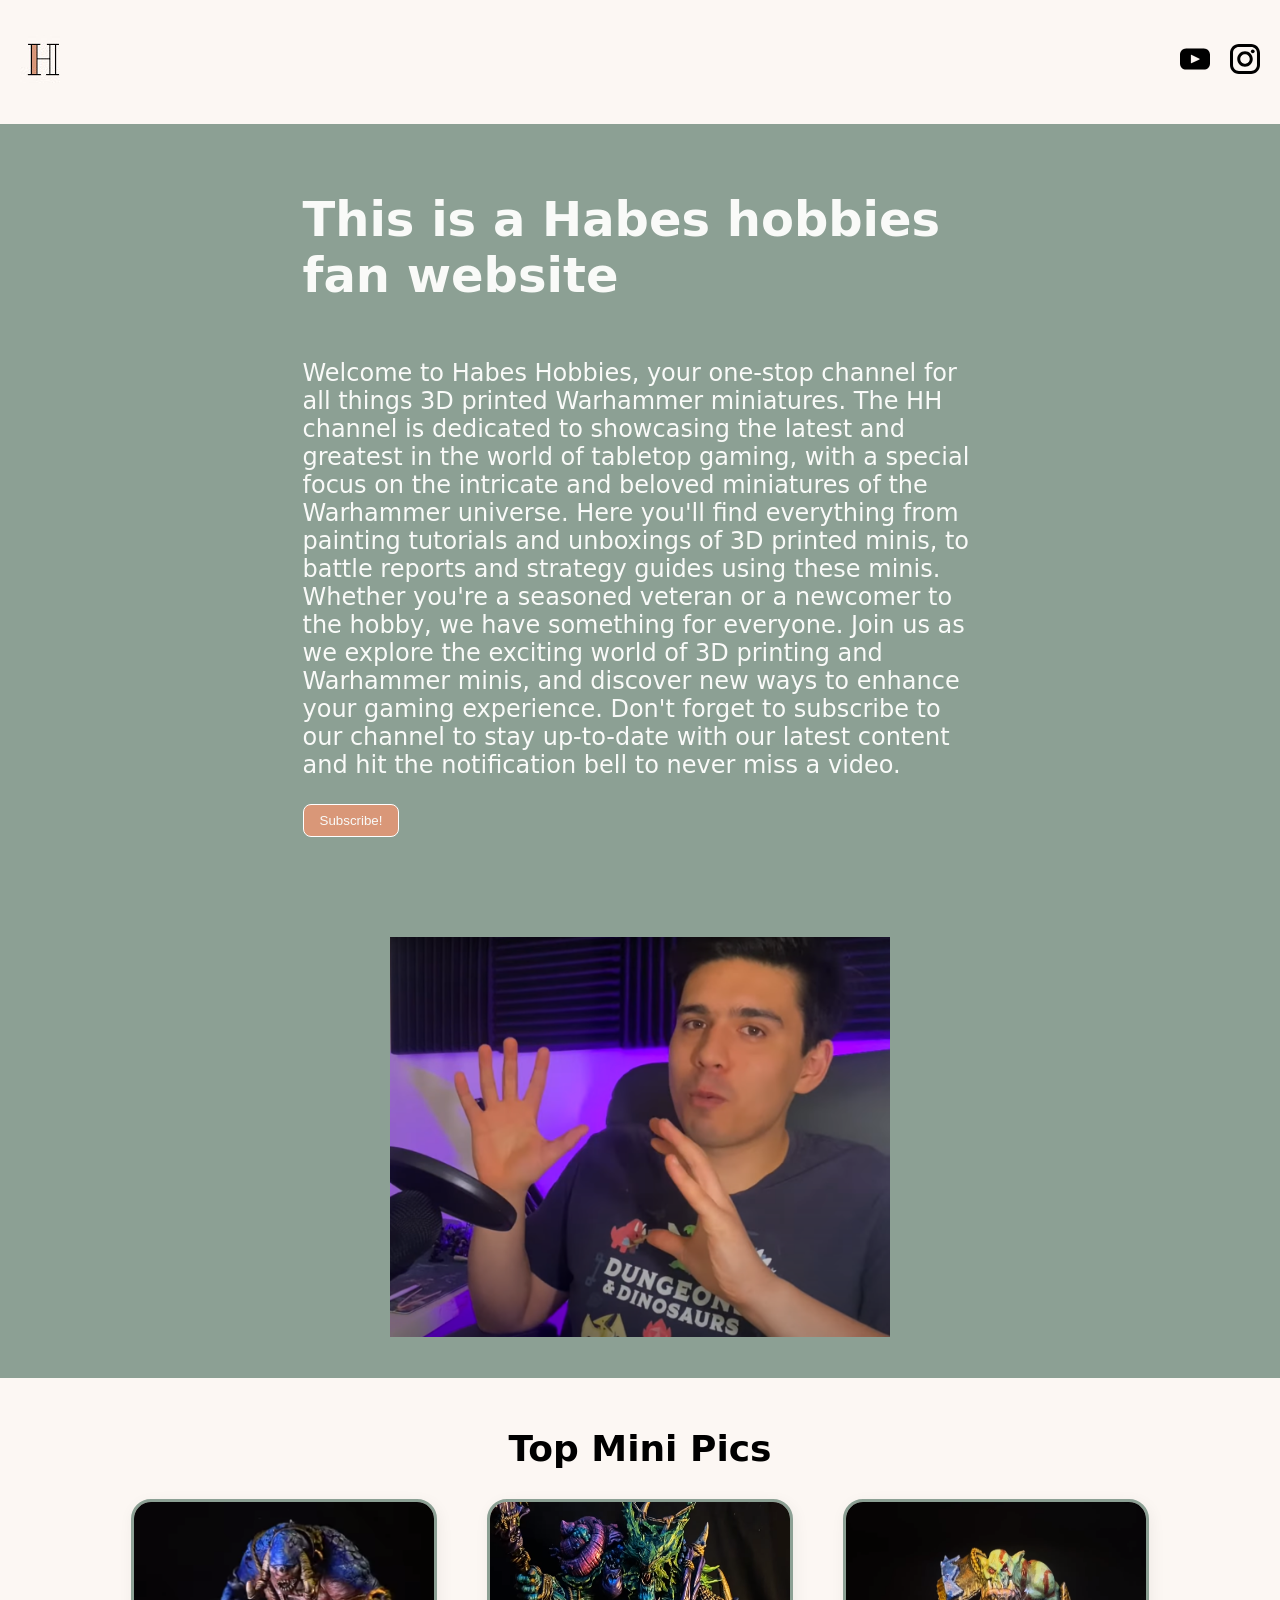
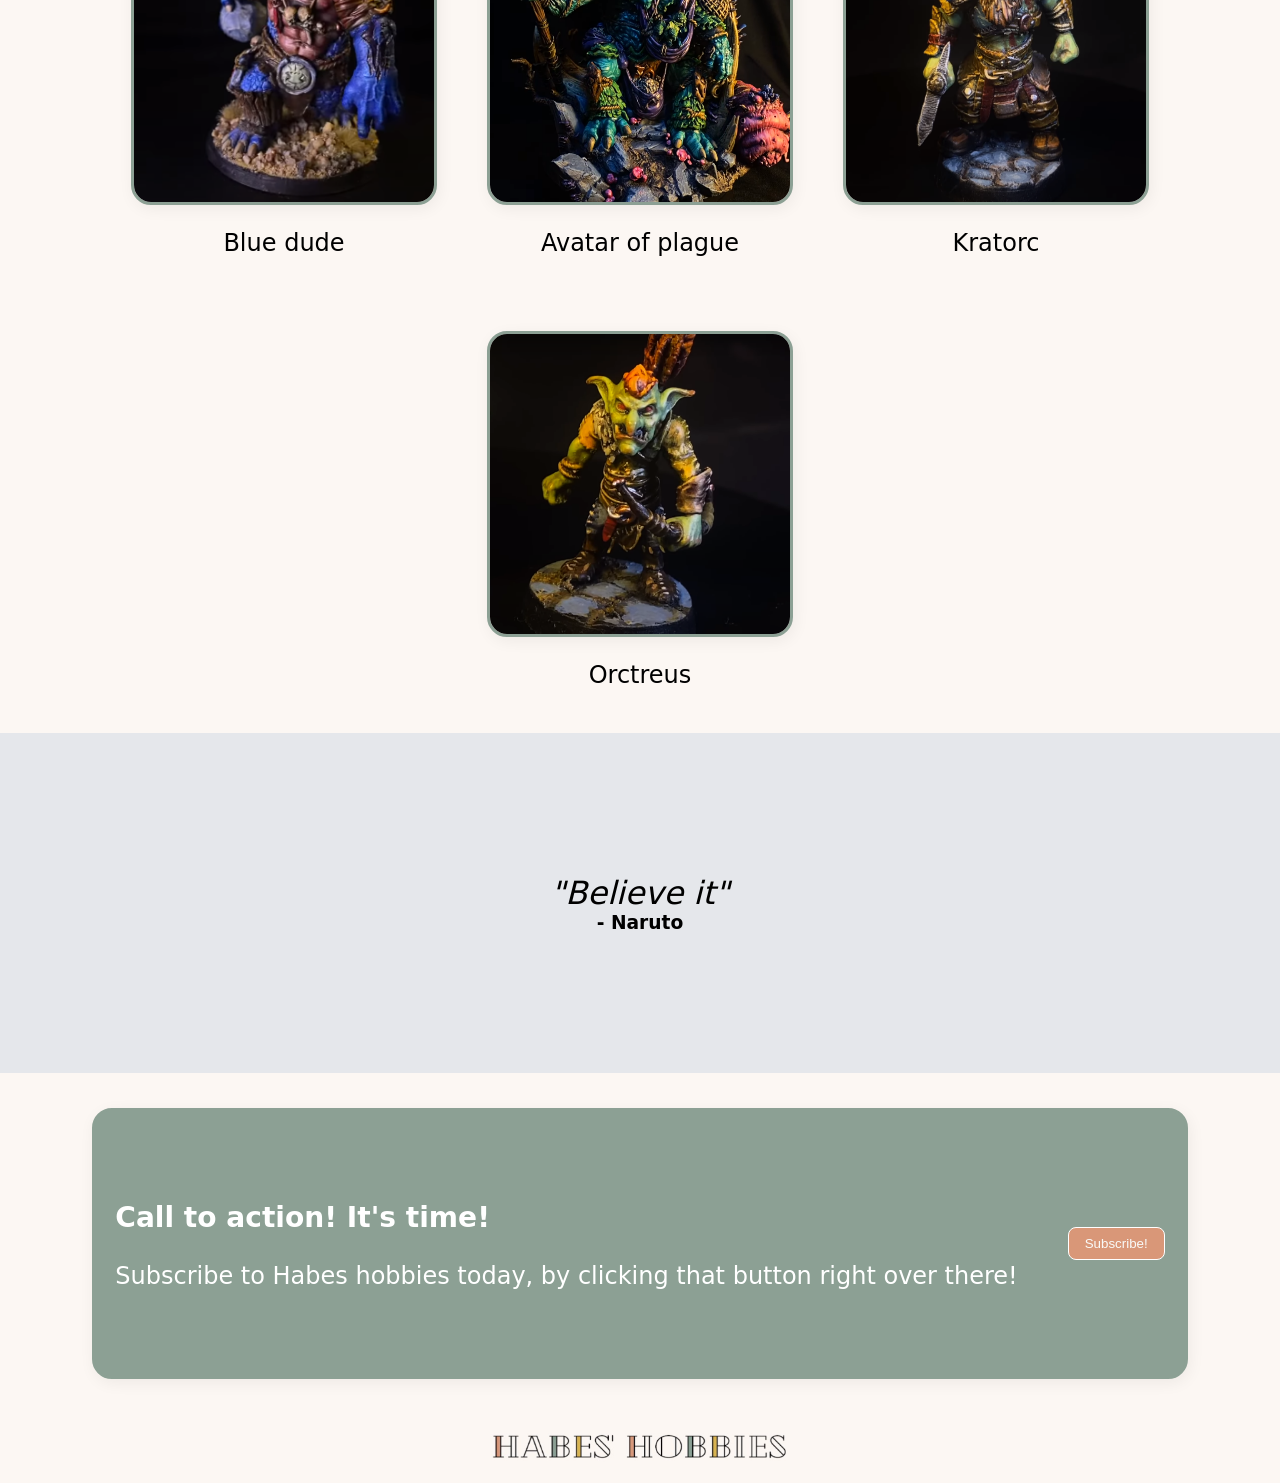
<file: index.html>
<!DOCTYPE html>
<html lang="en">
<head>
  <meta charset="UTF-8">
  <meta http-equiv="X-UA-Compatible" content="IE=edge">
  <meta name="viewport" content="width=device-width, initial-scale=1.0">
  <link rel="stylesheet" href="style.css">
  <link rel="shortcut icon" type="image/jpg" href="images/habesfav.jpg">
  <title>Habes Home</title>
</head>
<body>

  <div class="header">
    <div class="logo"><img src="./images/habesfav.jpg" alt="habe logo"></div>
    <ul>
      <li><a href="https://www.youtube.com/@Habes"><img class="hedderlink" src="./images/yt.svg" alt="youtube channel link" ></a></li>
      <li><a href="https://www.instagram.com/habeshobbies/?hl=en"><img class="hedderlink" src="./images/insta.svg" alt="Insta link" ></a></li>
     <!--  <li><a href="">link 3</a></li> -->
    </ul>
  </div>

  <div class="content">

    <div class="content1">
      <div class="blurb">
      <h1> This is a Habes hobbies fan website</h1>
      <p>Welcome to Habes Hobbies, your one-stop channel for all things 3D printed Warhammer miniatures. The HH channel is dedicated to showcasing the latest and greatest in the world of tabletop gaming, with a special focus on the intricate and beloved miniatures of the Warhammer universe. Here you'll find everything from painting tutorials and unboxings of 3D printed minis, to battle reports and strategy guides using these minis. Whether you're a seasoned veteran or a newcomer to the hobby, we have something for everyone. Join us as we explore the exciting world of 3D printing and Warhammer minis, and discover new ways to enhance your gaming experience. Don't forget to subscribe to our channel to stay up-to-date with our latest content and hit the notification bell to never miss a video.</p>
      <div class="bp"><button id="button1"> <a href="https://www.youtube.com/@Habes">Subscribe!</a></button></div>
    </div>
      <div class="image1"> <img src="./images/andrew.png" alt="image of habes" width="500" height="400"> </div>
    </div>
    
    <div class="content2">
      <h2> Top Mini Pics </h2>
      <div class="cardcontent">
      <div class="card">
        <img class="imgcard" src="./images/bluedude.png" alt="image of mini" >
        <p> Blue dude</p>
      </div>
      <div class="card">
        <img class="imgcard" src="./images/avatarofplage.png" alt="image of mini" >
        <p> Avatar of plague </p>
      </div>
      <div class="card">
        <img class="imgcard" src="./images/kratorc.png" alt="image of mini" >
        <p> Kratorc </p>
      </div>
      <div class="card">
        <img class="imgcard" src="./images/boyorc.png" alt="image of mini" >
        <p> Orctreus </p>
      </div>
      </div>
    </div>
   
   
    <div class="content3">
      "Believe it" 
      <div class="quote"> - Naruto</div>
    </div>
   
   
    <div class="content4">
      <div class="calltoact">
        <div class="blub">
          <h3>Call to action! It's time!</h3>
          <p>Subscribe to Habes hobbies today, by clicking that button right over there!</p>
        </div>
        <div class="bp2"><button id="button2"> <a href="https://www.youtube.com/@Habes">Subscribe!</a></button></div>
      </div>
        
    </div>
  </div>

  <div class="footer"> <img class="footerlogo" src="./images/habeslogo.png" alt="Habes hobbies logo" > </div>

</body>
</html>
</file>
<file: style.css>
/* Habes Hobies style.css */
body { 
    font-family: system-ui, -apple-system, BlinkMacSystemFont, 'Segoe UI', Roboto, Oxygen, Ubuntu, Cantarell, 'Open Sans', 'Helvetica Neue', sans-serif;
    margin: 0;
    min-height: 100vh;
    display: flex;
    flex-direction: column;

}


/* Header */
.header {
    height: 72 px;
    background-color: #fcf7f3;
    font-size: 24px;
    display: flex;
    justify-content: space-between;
    align-items: center;
    padding: 20px;
}
/* .logo {

} */
a {
    text-decoration: none;
    color: #f9faf8;
}
ul {
    display: flex;
    gap: 20px;
    list-style: none;

}
.hedderlink {
    height: 30px;
    width: 30px;
}

/* Content */

.content {
    display: flex;
    flex-direction: column;
    flex: 1;
    
}

.content1, .content2, .content3, .content4 {
    display: flex;
    flex: 1;

    font-size: 24px;
    justify-content: center;
    align-items: center;
    padding: 20px;
}

/* Content 1 */
.content1{
    background-color: #8ca094;
    color: #f9faf8;
    gap: 100px;
    padding: 35PX;
    display: flex;
    flex-wrap: wrap;
}
.blurb {
display: flex;
flex-direction: column;
/* padding: 35px; */
max-width: 75vh;
}
/* .bp {
    display: flex;
    justify-content: center;
} */
button {
    padding: 8px 16px;
    border-radius: 8px;
}
#button1 {

    background: #d99778;
    border: 1px solid #fff;
    color: white;
}


.image1 {
    width: 200;
    height: 100;
    
       
}


/* Content 2 */
.content2 {
    background-color: #fcf7f3;
    display: flex;
    flex-direction: column;
}
.cardcontent {
    display: flex;
    flex-direction: row;  
    flex-wrap: wrap;
    gap: 50px;
    justify-content: center;
}
.card {
    display: flex;
    flex-direction: column;
    align-items: center;
    
}

.imgcard {
    width: 300px;
    height: 300px;
    border: 3px solid #8ca094;
    box-shadow: 2px 4px 16px rgba(0,0,0,.06);
    border-radius: 20px;
}

/* Content 3 */
.content3 {
    display: flex;
    justify-content: center;
    align-items: center;
    flex-direction: column;
    min-height: 300px;
    background-color: #e5e7eb;
    font-style: italic;
    font-size: 24pt;
}

.quote {
    font-weight: bolder;
    font-size: 14pt;
    font-style: normal;
}


/* Content 4 */
.content4 {
    min-height: 300px;
    background-color: #fcf7f3;
    
    
}

.calltoact {
   min-width: 75vw;
    min-height: 25vh;
    max-height: 75vh;
    border: 3px solid #8ca094;
    background-color: #8ca094;
    box-shadow: 2px 4px 16px rgba(0,0,0,.06);
    border-radius: 20px;
    display: flex;
    flex-direction: row;
    gap: 30px;
    justify-content: center;
    align-items: center;
    color: #fff;
    padding: 20px;
}
.bp2 {
    display: flex;
    justify-content: center;
    align-items: center;
    padding-left: 20px;
}
#button2 {

    background: #d99778;
    border: 1px solid #fff;
    color: white;
}



/* footer */
.footer {
    height: 72 px;
    background-color: #fcf7f3;
    color: #f9faf8;
    font-size: 24px;
    display: flex;
    justify-content: center;
    align-items: center;
    padding: 20px;
}

.footerlogo {
    height: 30px;
    width: 300px;
}
</file>
